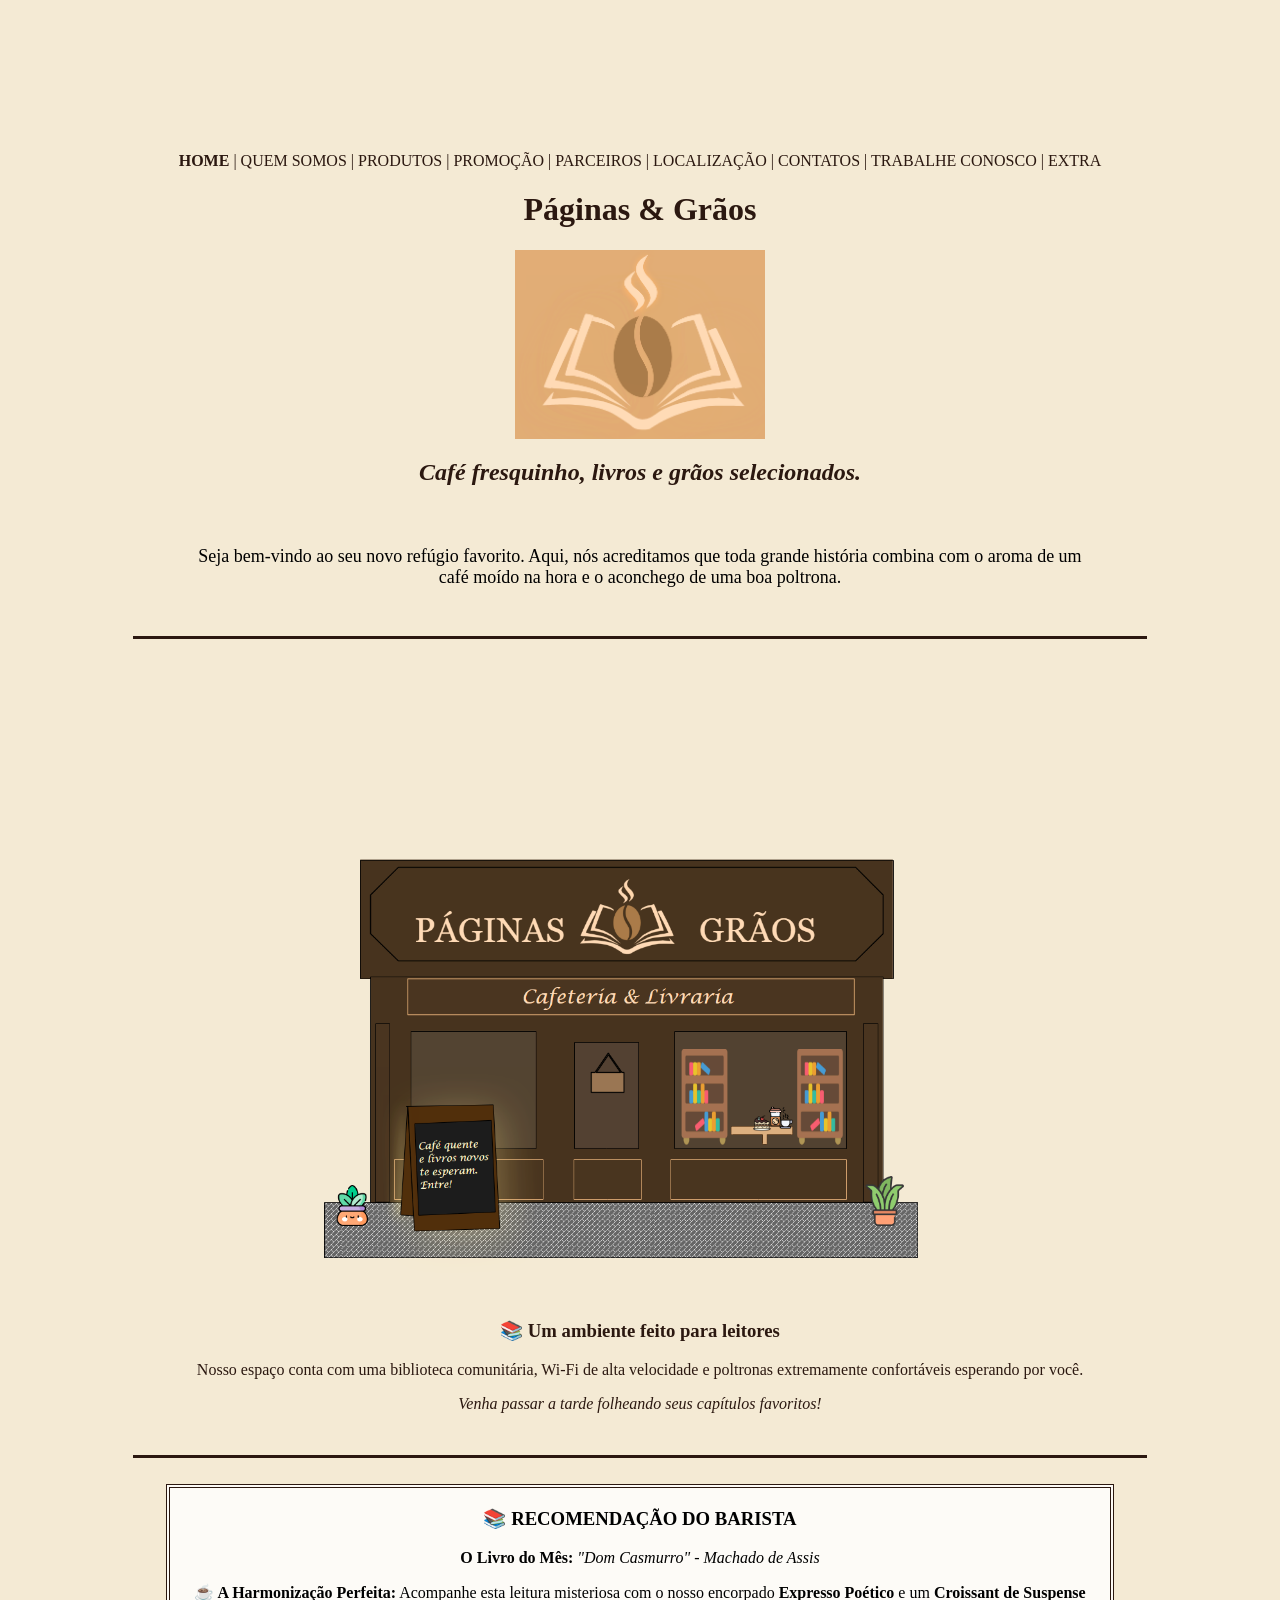
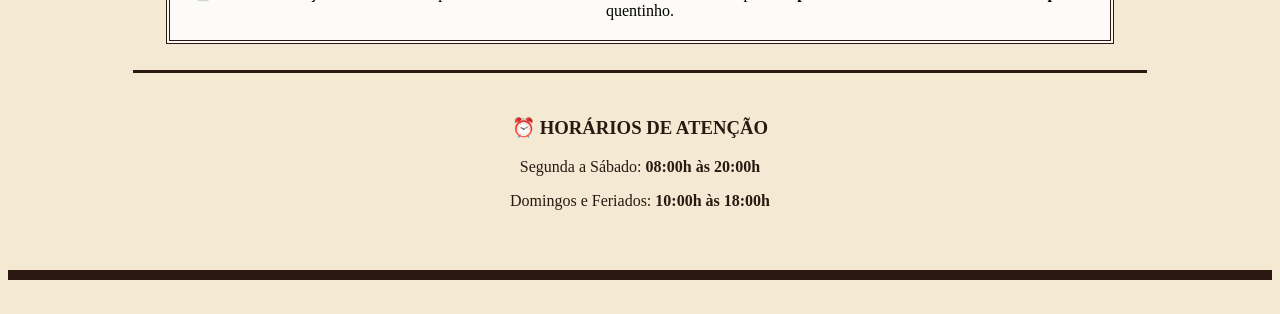
<file: index.html>
<html>
<title>Páginas & Grãos - Home</title>
<head> 
<center> 
<font face="Caladea" color="2B1810">  </font> 
</center> 
</head>
<br> <br> <br> <br> <br> <br> <br> <br>
<body bgcolor="F4EAD4"> 
<font face="Caladea" color="2B1810">
<center>
<a href="index.html" style="text-decoration: none; color: #2B1810;"><b>HOME</b></a> | 
<a href="quem_somos.html" style="text-decoration: none; color: #2B1810;">QUEM SOMOS</a> | 
<a href="produtos.html" style="text-decoration: none; color: #2B1810;">PRODUTOS</a> | 
<a href="promocao.html" style="text-decoration: none; color: #2B1810;">PROMOÇÃO</a> | 
<a href="parceiros.html" style="text-decoration: none; color: #2B1810;">PARCEIROS</a> | 
<a href="localizacao.html" style="text-decoration: none; color: #2B1810;">LOCALIZAÇÃO</a> | 
<a href="contatos.html" style="text-decoration: none; color: #2B1810;">CONTATOS</a> | 
<a href="trabalhe_conosco.html" style="text-decoration: none; color: #2B1810;">TRABALHE CONOSCO</a> | 
<a href="extra.html" style="text-decoration: none; color: #2B1810;">EXTRA</a>


<h1>Páginas & Grãos</h1>
<img src="Logo.png" width="250">
<h2><i>Café fresquinho, livros e grãos selecionados.</i></h2>
<br>

<table border="0" cellpadding="20" width="75%">
  <tr>
    <td align="center">
      <p><font size="4">Seja bem-vindo ao seu novo refúgio favorito. Aqui, nós acreditamos que toda grande história combina com o aroma de um café moído na hora e o aconchego de uma boa poltrona.</font></p>
    </td>
  </tr>
</table>

<br>
<hr size=3 color="2B1810" width="80%">
<br>


    <td align="center" width="80%">
      <img src="Fachada.png" width="900">
    </td>
    <td valign="middle" width="40%">
      <h3>📚 Um ambiente feito para leitores</h3>
      <p>Nosso espaço conta com uma biblioteca comunitária, Wi-Fi de alta velocidade e poltronas extremamente confortáveis esperando por você.</p>
      <p><i>Venha passar a tarde folheando seus capítulos favoritos!</i></p>
    </td>
  </tr>
</table>

<br>
<hr size=3 color="2B1810" width="80%">
<br>

<table border="1" bordercolor="2B1810" cellpadding="20" width="75%" bgcolor="FDFBF7">
  <tr>
    <td align="center">
      <h3>📚 RECOMENDAÇÃO DO BARISTA</h3>
      <p><b>O Livro do Mês:</b> <i>"Dom Casmurro" - Machado de Assis</i></p>
      <p><b>☕ A Harmonização Perfeita:</b> Acompanhe esta leitura misteriosa com o nosso encorpado <b>Expresso Poético</b> e um <b>Croissant de Suspense</b> quentinho.</p>
    </td>
  </tr>
</table>

<br>
<hr size=3 color="2B1810" width="80%">
<br>

<h3>⏰ HORÁRIOS DE ATENÇÃO</h3>
<p>Segunda a Sábado: <b>08:00h às 20:00h</b></p>
<p>Domingos e Feriados: <b>10:00h às 18:00h</b></p>

<br><br>
<hr size=10 color="2B1810">
<br>

</center>
</body>
</html>
</file>
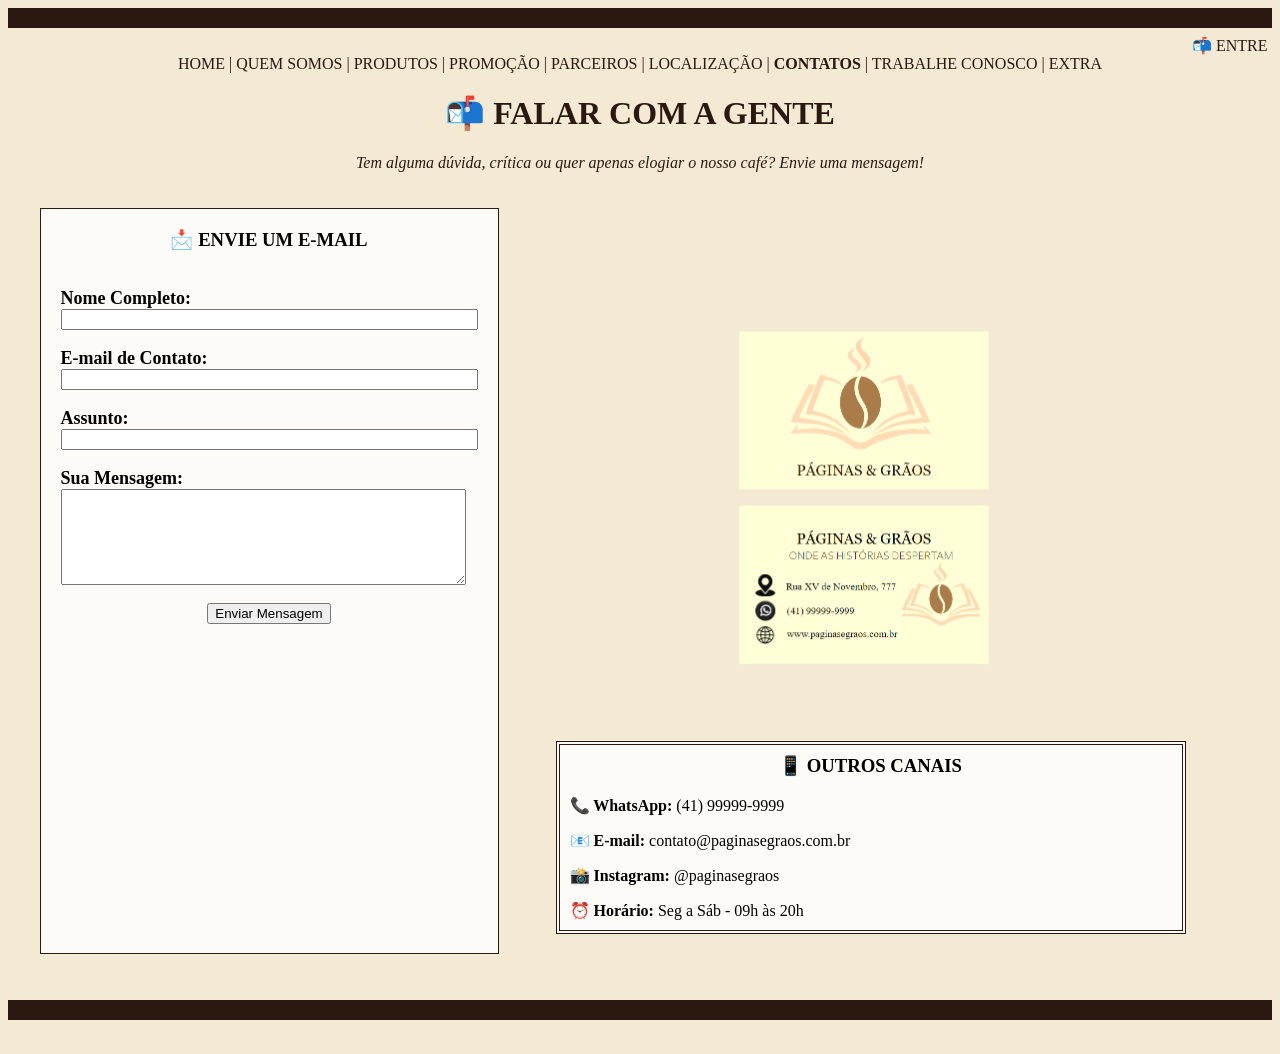
<file: contatos.html>
<html>
<title>Páginas & Grãos - Contatos</title>
<head> 
<center> 
<font face="Caladea" color="2B1810"> <hr size=20 color="2B1810"> <marquee> 📬 ENTRE EM CONTATO CONOSCO - DEIXE SUA MENSAGEM 📬 </marquee> </font>
<br> 
</center> 
</head>

<body bgcolor="F4EAD4"> 
<font face="Caladea" color="2B1810">
<center>

<a href="index.html" style="text-decoration: none; color: #2B1810;">HOME</a> | 
<a href="quem_somos.html" style="text-decoration: none; color: #2B1810;">QUEM SOMOS</a> | 
<a href="produtos.html" style="text-decoration: none; color: #2B1810;">PRODUTOS</a> | 
<a href="promocao.html" style="text-decoration: none; color: #2B1810;">PROMOÇÃO</a> | 
<a href="parceiros.html" style="text-decoration: none; color: #2B1810;">PARCEIROS</a> | 
<a href="localizacao.html" style="text-decoration: none; color: #2B1810;">LOCALIZAÇÃO</a> | 
<a href="contatos.html" style="text-decoration: none; color: #2B1810;"><b>CONTATOS</b></a> | 
<a href="trabalhe_conosco.html" style="text-decoration: none; color: #2B1810;">TRABALHE CONOSCO</a> | 
<a href="extra.html" style="text-decoration: none; color: #2B1810;">EXTRA</a>

<h1>📬 FALAR COM A GENTE</h1>
<p><i>Tem alguma dúvida, crítica ou quer apenas elogiar o nosso café? Envie uma mensagem!</i></p>
<br>

<table border="0" cellpadding="20" width="85%">
  <tr>
    <td width="55%" valign="top" bgcolor="FDFBF7" style="border: 1px solid #2B1810;">
      <center><h3>📩 ENVIE UM E-MAIL</h3></center>
      <br>
      <form>
        <font size="4"><b>Nome Completo:</b></font><br>
        <input type="text" size="50"><br><br>
        
        <font size="4"><b>E-mail de Contato:</b></font><br>
        <input type="text" size="50"><br><br>
        
        <font size="4"><b>Assunto:</b></font><br>
        <input type="text" size="50"><br><br>
        
        <font size="4"><b>Sua Mensagem:</b></font><br>
        <textarea rows="6" cols="48"></textarea><br><br>
        
        <center>
          <input type="submit" value="Enviar Mensagem">
        </center>
      </form>
    </td>
    
    <td width="45%" valign="top" align="center">
      <img src="cartaodevisitas.png" width="700">
      <br><br>
      
      <table border="1" bordercolor="2B1810" cellpadding="10" bgcolor="FDFBF7" width="90%">
        <tr>
          <td>
            <center><h3>📱 OUTROS CANAIS</h3></center>
            <p><b>📞 WhatsApp:</b> (41) 99999-9999</p>
            <p><b>📧 E-mail:</b> contato@paginasegraos.com.br</p>
            <p><b>📸 Instagram:</b> @paginasegraos</p>
            <p><b>⏰ Horário:</b> Seg a Sáb - 09h às 20h</p>
          </td>
        </tr>
      </table>
    </td>
  </tr>
</table>

<br><br>
<hr size=20 color="2B1810">
<br>

</center>
</body>
</html>
</file>
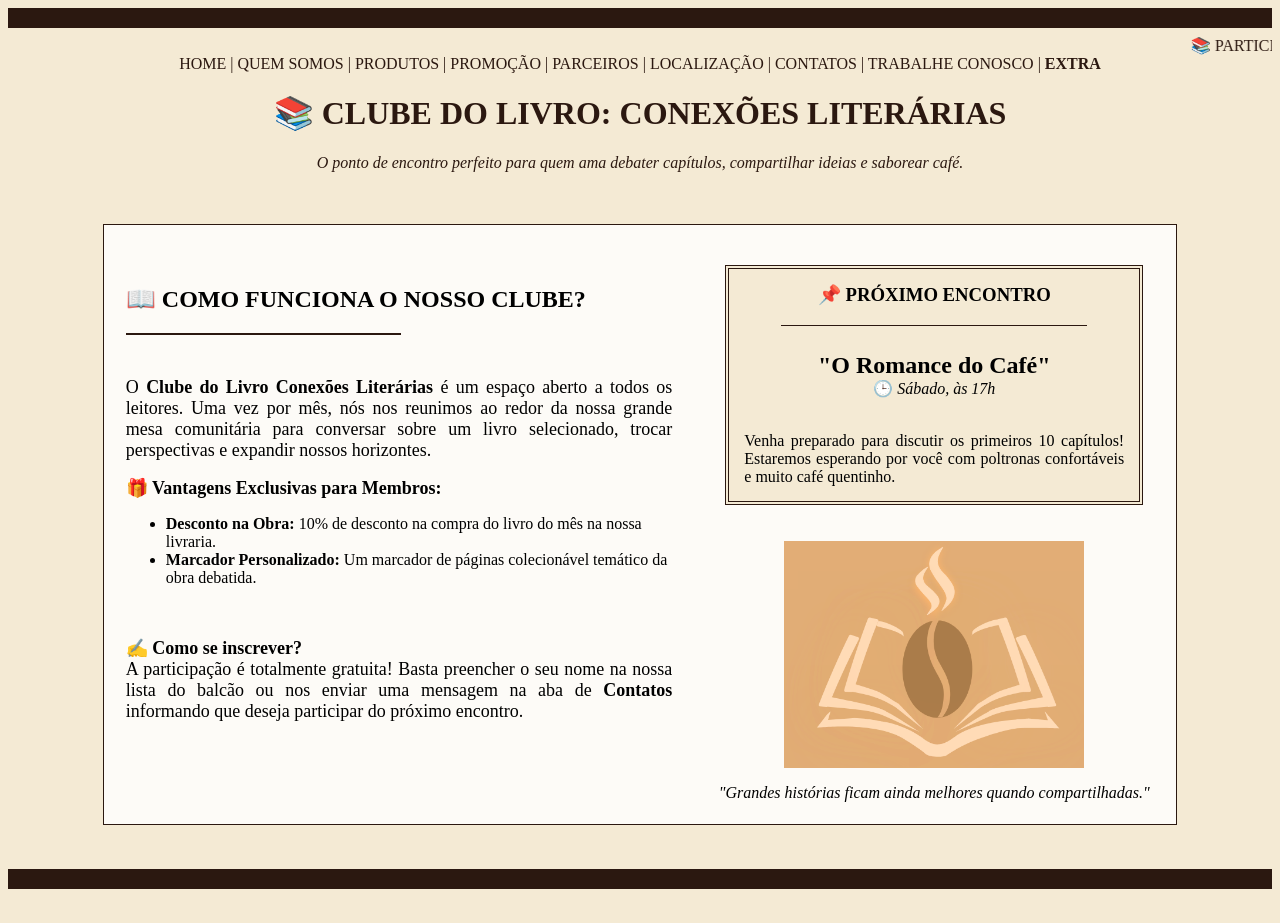
<file: extra.html>
<html>
<title>Páginas & Grãos - Espaço Extra</title>
<head> 
<center> 
<font face="Caladea" color="2B1810"> <hr size=20 color="2B1810"> <marquee> 📚 PARTICIPE DO NOSSO CLUBE DO LIVRO E CONECTE-SE COM NOVAS HISTÓRIAS 📚 </marquee> </font>
<br> 
</center> 
</head>

<body bgcolor="F4EAD4"> 
<font face="Caladea" color="2B1810">
<center>

<a href="index.html" style="text-decoration: none; color: #2B1810;">HOME</a> | 
<a href="quem_somos.html" style="text-decoration: none; color: #2B1810;">QUEM SOMOS</a> | 
<a href="produtos.html" style="text-decoration: none; color: #2B1810;">PRODUTOS</a> | 
<a href="promocao.html" style="text-decoration: none; color: #2B1810;">PROMOÇÃO</a> | 
<a href="parceiros.html" style="text-decoration: none; color: #2B1810;">PARCEIROS</a> | 
<a href="localizacao.html" style="text-decoration: none; color: #2B1810;">LOCALIZAÇÃO</a> | 
<a href="contatos.html" style="text-decoration: none; color: #2B1810;">CONTATOS</a> | 
<a href="trabalhe_conosco.html" style="text-decoration: none; color: #2B1810;">TRABALHE CONOSCO</a> | 
<a href="extra.html" style="text-decoration: none; color: #2B1810;"><b>EXTRA</b></a>

<h1>📚 CLUBE DO LIVRO: CONEXÕES LITERÁRIAS</h1>
<p><i>O ponto de encontro perfeito para quem ama debater capítulos, compartilhar ideias e saborear café.</i></p>
<br><br>

<table border="0" cellpadding="20" width="85%" bgcolor="FDFBF7" style="border: 1px solid #2B1810;">
  <tr>
    <td width="55%" valign="top">
      <br>
      <h2>📖 COMO FUNCIONA O NOSSO CLUBE?</h2>
      <hr size="2" color="2B1810" align="left" width="50%">
      <br>
      
      <p align="justify"><font size="4">O <b>Clube do Livro Conexões Literárias</b> é um espaço aberto a todos os leitores. Uma vez por mês, nós nos reunimos ao redor da nossa grande mesa comunitária para conversar sobre um livro selecionado, trocar perspectivas e expandir nossos horizontes.</font></p>
      
      <p align="justify"><font size="4"><b>🎁 Vantagens Exclusivas para Membros:</b></font></p>
      <ul>
        <li><font size="3"><b>Desconto na Obra:</b> 10% de desconto na compra do livro do mês na nossa livraria.</font></li>
        <li><font size="3"><b>Marcador Personalizado:</b> Um marcador de páginas colecionável temático da obra debatida.</font></li>
      </ul>
      
      <br>
      <p align="justify"><font size="4"><b>✍️ Como se inscrever?</b><br>
      A participação é totalmente gratuita! Basta preencher o seu nome na nossa lista do balcão ou nos enviar uma mensagem na aba de <b>Contatos</b> informando que deseja participar do próximo encontro.</font></p>
    </td>
    
    <td width="45%" align="center" valign="top">
      <br>
      <table border="1" bordercolor="2B1810" cellpadding="15" bgcolor="F4EAD4" width="95%">
        <tr>
          <td align="center">
            <h3>📌 PRÓXIMO ENCONTRO</h3>
            <hr size="1" color="2B1810" width="80%">
            <br>
            <font size="5"><b>"O Romance do Café"</b></font><br>
            <font size="3">🕒 <i>Sábado, às 17h</i></font>
            <br><br>
            <p align="justify"><font size="3">Venha preparado para discutir os primeiros 10 capítulos! Estaremos esperando por você com poltronas confortáveis e muito café quentinho.</font></p>
          </td>
        </tr>
      </table>
      
      <br><br>
      <img src="Logo.png" width="300" alt="Selo Clube do Livro">
      <br>
      <p><i>"Grandes histórias ficam ainda melhores quando compartilhadas."</i></p>
    </td>
  </tr>
</table>

<br><br>
<hr size=20 color="2B1810">
<br>

</center>
</body>
</html>
</file>
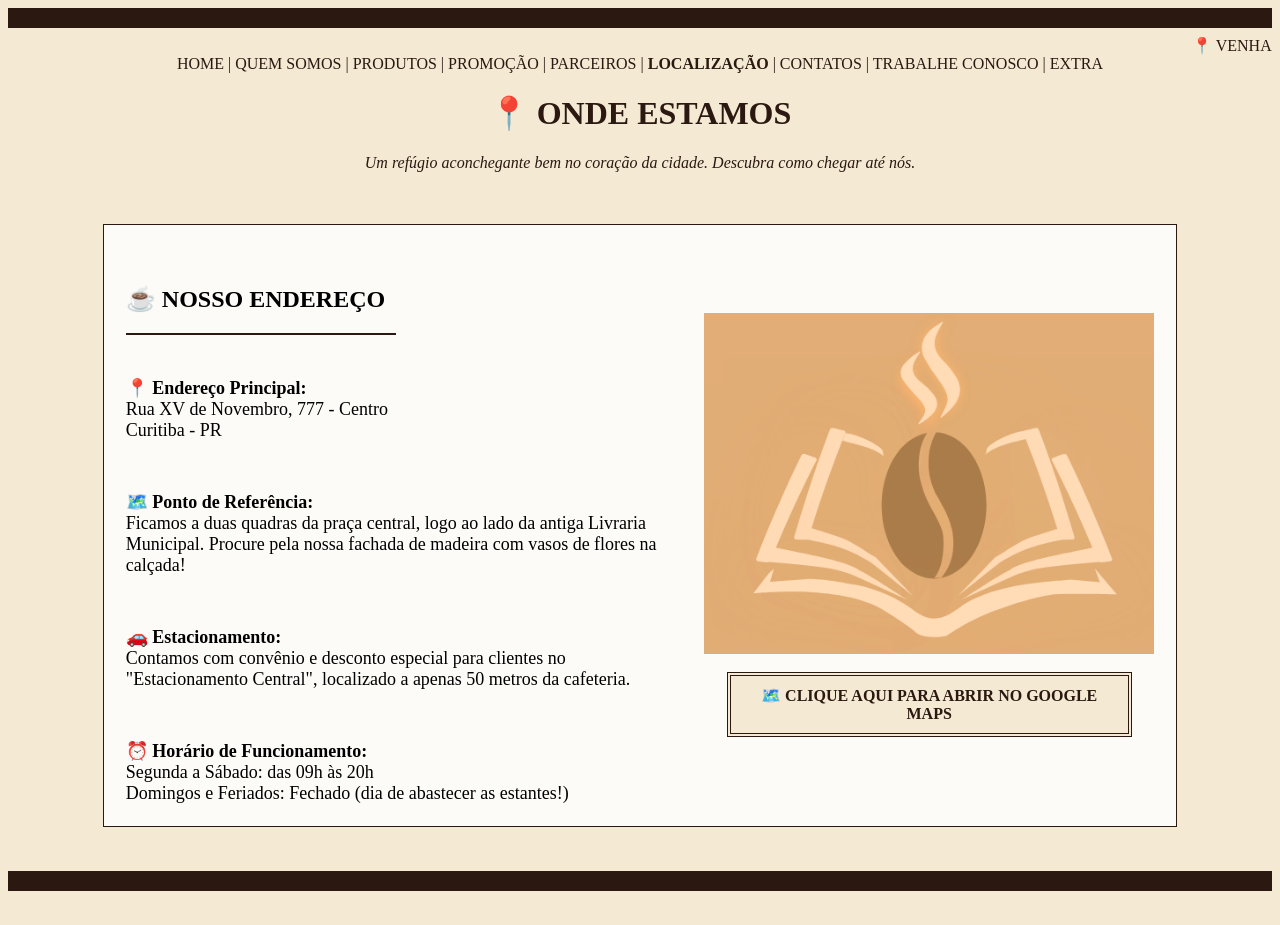
<file: localizacao.html>
<html>
<title>Páginas & Grãos - Localização</title>
<head> 
<center> 
<font face="Caladea" color="2B1810"> <hr size=20 color="2B1810"> <marquee> 📍 VENHA CONHECER O NOSSO ESPAÇO ESPERANDO POR VOCÊ! 📍 </marquee> </font>
<br> 
</center> 
</head>

<body bgcolor="F4EAD4"> 
<font face="Caladea" color="2B1810">
<center>

<a href="index.html" style="text-decoration: none; color: #2B1810;">HOME</a> | 
<a href="quem_somos.html" style="text-decoration: none; color: #2B1810;">QUEM SOMOS</a> | 
<a href="produtos.html" style="text-decoration: none; color: #2B1810;">PRODUTOS</a> | 
<a href="promocao.html" style="text-decoration: none; color: #2B1810;">PROMOÇÃO</a> | 
<a href="parceiros.html" style="text-decoration: none; color: #2B1810;">PARCEIROS</a> | 
<a href="localizacao.html" style="text-decoration: none; color: #2B1810;"><b>LOCALIZAÇÃO</b></a> | 
<a href="contatos.html" style="text-decoration: none; color: #2B1810;">CONTATOS</a> | 
<a href="trabalhe_conosco.html" style="text-decoration: none; color: #2B1810;">TRABALHE CONOSCO</a> | 
<a href="extra.html" style="text-decoration: none; color: #2B1810;">EXTRA</a>

<h1>📍 ONDE ESTAMOS</h1>
<p><i>Um refúgio aconchegante bem no coração da cidade. Descubra como chegar até nós.</i></p>
<br><br>

<table border="0" cellpadding="20" width="85%" bgcolor="FDFBF7" style="border: 1px solid #2B1810;">
  <tr>
    <td width="55%" valign="top">
      <br>
      <h2>☕ NOSSO ENDEREÇO</h2>
      <hr size="2" color="2B1810" align="left" width="50%">
      <br>
      
      <p><font size="4"><b>📍 Endereço Principal:</b><br>
      Rua XV de Novembro, 777 - Centro<br>
      Curitiba - PR</font></p>
      <br>
      
      <p><font size="4"><b>🗺️ Ponto de Referência:</b><br>
      Ficamos a duas quadras da praça central, logo ao lado da antiga Livraria Municipal. Procure pela nossa fachada de madeira com vasos de flores na calçada!</font></p>
      <br>
      
      <p><font size="4"><b>🚗 Estacionamento:</b><br>
      Contamos com convênio e desconto especial para clientes no "Estacionamento Central", localizado a apenas 50 metros da cafeteria.</font></p>
      <br>
      
      <p><font size="4"><b>⏰ Horário de Funcionamento:</b><br>
      Segunda a Sábado: das 09h às 20h<br>
      Domingos e Feriados: Fechado (dia de abastecer as estantes!)</font></p>
    </td>
    
    <td width="45%" align="center" valign="middle">
      <img src="Logo.png" width="450" alt="Espaço Páginas e Grãos">
      <br><br>
      <table border="1" bordercolor="2B1810" cellpadding="10" bgcolor="F4EAD4" width="90%">
        <tr>
          <td align="center">
            <a href="https://maps.google.com" target="_blank" style="text-decoration: none;">
              <font color="2B1810"><b>🗺️ CLIQUE AQUI PARA ABRIR NO GOOGLE MAPS</b></font>
            </a>
          </td>
        </tr>
      </table>
    </td>
  </tr>
</table>

<br><br>
<hr size=20 color="2B1810">
<br>

</center>
</body>
</html>
</file>
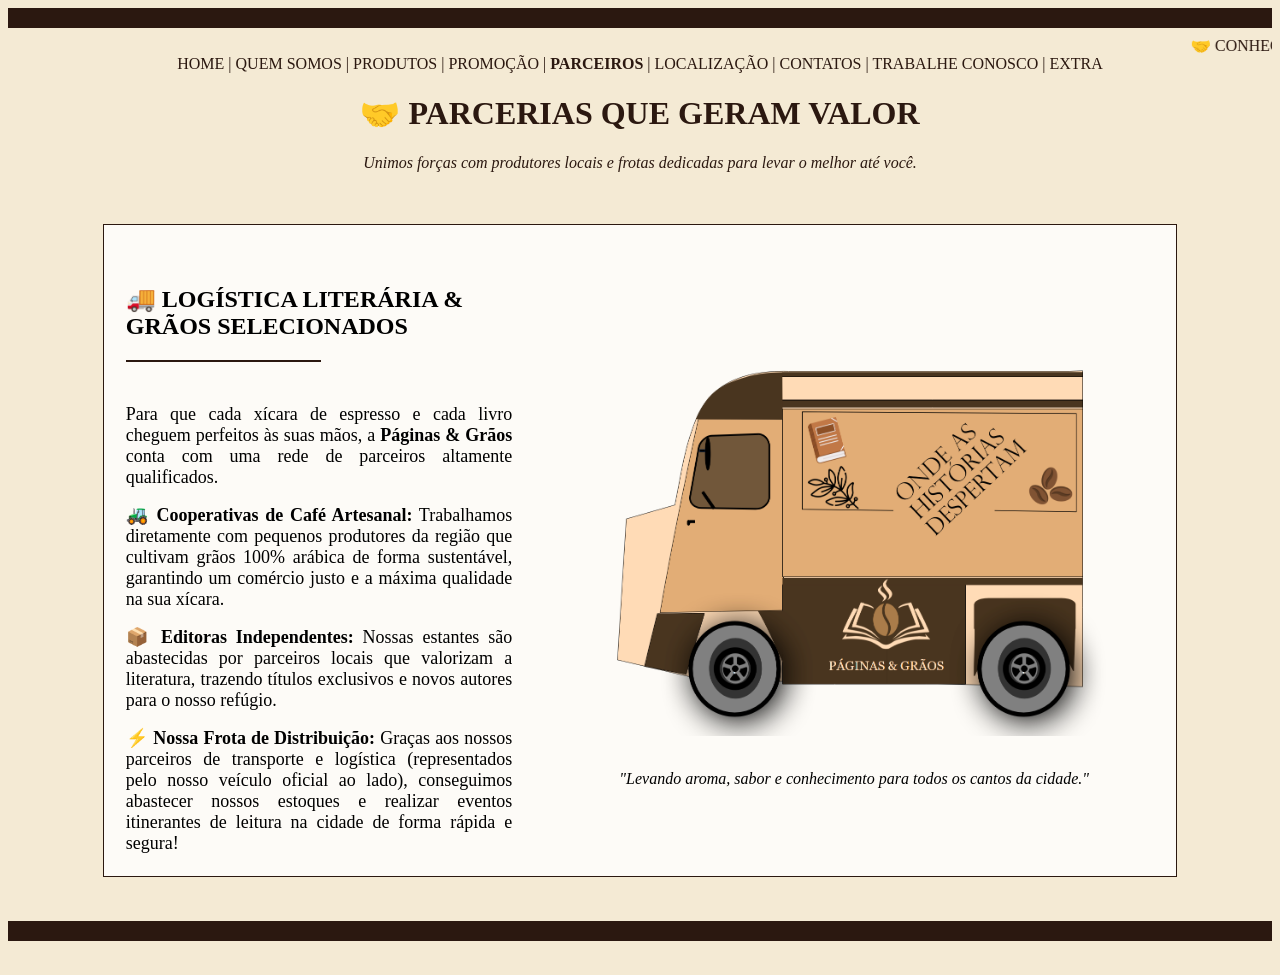
<file: parceiros.html>
<html>
<title>Páginas & Grãos - Nossos Parceiros</title>
<head> 
<center> 
<font face="Caladea" color="2B1810"> <hr size=20 color="2B1810"> <marquee> 🤝 CONHEÇA OS PARCEIROS QUE FAZEM NOSSA HISTÓRIA ACONTECER 🤝 </marquee> </font>
<br> 
</center> 
</head>

<body bgcolor="F4EAD4"> 
<font face="Caladea" color="2B1810">
<center>

<a href="index.html" style="text-decoration: none; color: #2B1810;">HOME</a> | 
<a href="quem_somos.html" style="text-decoration: none; color: #2B1810;">QUEM SOMOS</a> | 
<a href="produtos.html" style="text-decoration: none; color: #2B1810;">PRODUTOS</a> | 
<a href="promocao.html" style="text-decoration: none; color: #2B1810;">PROMOÇÃO</a> | 
<a href="parceiros.html" style="text-decoration: none; color: #2B1810;"><b>PARCEIROS</b></a> | 
<a href="localizacao.html" style="text-decoration: none; color: #2B1810;">LOCALIZAÇÃO</a> | 
<a href="contatos.html" style="text-decoration: none; color: #2B1810;">CONTATOS</a> | 
<a href="trabalhe_conosco.html" style="text-decoration: none; color: #2B1810;">TRABALHE CONOSCO</a> | 
<a href="extra.html" style="text-decoration: none; color: #2B1810;">EXTRA</a>

<h1>🤝 PARCERIAS QUE GERAM VALOR</h1>
<p><i>Unimos forças com produtores locais e frotas dedicadas para levar o melhor até você.</i></p>
<br><br>

<table border="0" cellpadding="20" width="85%" bgcolor="FDFBF7" style="border: 1px solid #2B1810;">
  <tr>
    <td width="55%" valign="top">
      <br>
      <h2>🚚 LOGÍSTICA LITERÁRIA & GRÃOS SELECIONADOS</h2>
      <hr size="2" color="2B1810" align="left" width="50%">
      <br>
      
      <p align="justify"><font size="4">Para que cada xícara de espresso e cada livro cheguem perfeitos às suas mãos, a <b>Páginas & Grãos</b> conta com uma rede de parceiros altamente qualificados.</font></p>
      
      <p align="justify"><font size="4"><b>🚜 Cooperativas de Café Artesanal:</b> Trabalhamos diretamente com pequenos produtores da região que cultivam grãos 100% arábica de forma sustentável, garantindo um comércio justo e a máxima qualidade na sua xícara.</font></p>
      
      <p align="justify"><font size="4"><b>📦 Editoras Independentes:</b> Nossas estantes são abastecidas por parceiros locais que valorizam a literatura, trazendo títulos exclusivos e novos autores para o nosso refúgio.</font></p>
      
      <p align="justify"><font size="4"><b>⚡ Nossa Frota de Distribuição:</b> Graças aos nossos parceiros de transporte e logística (representados pelo nosso veículo oficial ao lado), conseguimos abastecer nossos estoques e realizar eventos itinerantes de leitura na cidade de forma rápida e segura!</font></p>
    </td>
    
    <td width="45%" align="center" valign="middle">
      <img src="veiculo.png" width="600" alt="Veículo Oficial Páginas e Grãos">
      <br><br>
      <p><i>"Levando aroma, sabor e conhecimento para todos os cantos da cidade."</i></p>
    </td>
  </tr>
</table>

<br><br>
<hr size=20 color="2B1810">
<br>

</center>
</body>
</html>
</file>
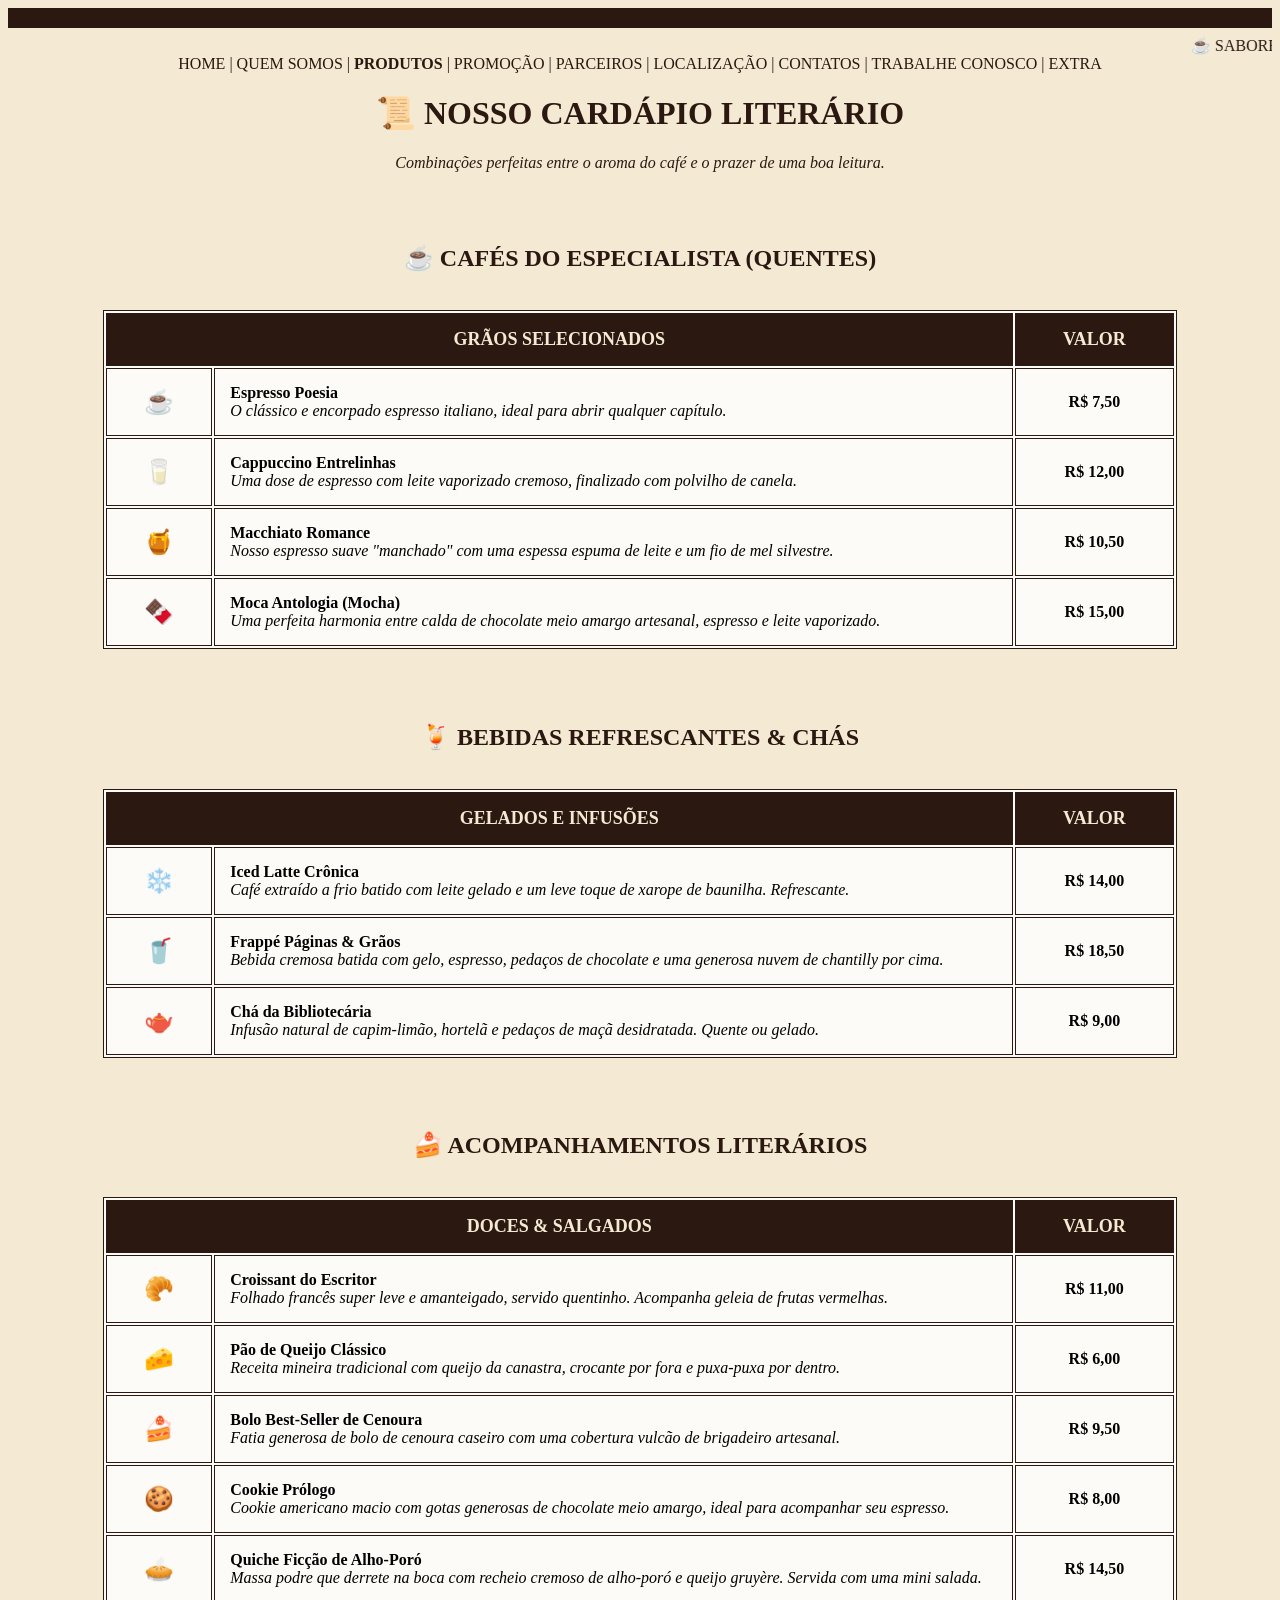
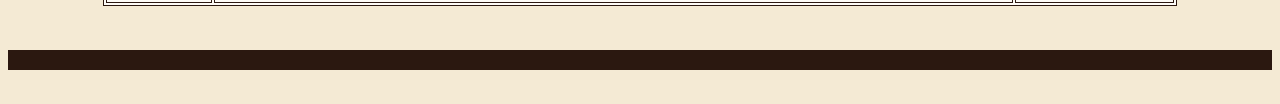
<file: produtos.html>
<html>
<title>Páginas & Grãos - Nosso Cardápio</title>
<head> 
<center> 
<font face="Caladea" color="2B1810"> <hr size=20 color="2B1810"> <marquee> ☕ SABOREIE NOSSAS CRIAÇÕES ESPECIAIS - PRODUTOS SELECIONADOS ☕ </marquee> </font>
<br> 
</center> 
</head>

<body bgcolor="F4EAD4"> 
<font face="Caladea" color="2B1810">
<center>

<a href="index.html" style="text-decoration: none; color: #2B1810;"></a>HOME</a> | 
<a href="quem_somos.html" style="text-decoration: none; color: #2B1810;">QUEM SOMOS</a> | 
<a href="produtos.html" style="text-decoration: none; color: #2B1810;"><b>PRODUTOS</b></a> | 
<a href="promocao.html" style="text-decoration: none; color: #2B1810;">PROMOÇÃO</a> | 
<a href="parceiros.html" style="text-decoration: none; color: #2B1810;">PARCEIROS</a> | 
<a href="localizacao.html" style="text-decoration: none; color: #2B1810;">LOCALIZAÇÃO</a> | 
<a href="contatos.html" style="text-decoration: none; color: #2B1810;">CONTATOS</a> | 
<a href="trabalhe_conosco.html" style="text-decoration: none; color: #2B1810;">TRABALHE CONOSCO</a> | 
<a href="extra.html" style="text-decoration: none; color: #2B1810;">EXTRA</a>

<h1>📜 NOSSO CARDÁPIO LITERÁRIO</h1>
<p><i>Combinações perfeitas entre o aroma do café e o prazer de uma boa leitura.</i></p>
<br><br>

<h2>☕ CAFÉS DO ESPECIALISTA (QUENTES)</h2>
<br>
<table border="1" bordercolor="2B1810" cellpadding="15" width="85%" bgcolor="FDFBF7">
  <tr bgcolor="2B1810">
    <td colspan="2" align="center"><font color="F4EAD4" size="4"><b>GRÃOS SELECIONADOS</b></font></td>
    <td align="center" width="15%"><font color="F4EAD4" size="4"><b>VALOR</b></font></td>
  </tr>
  <tr>
    <td width="10%" align="center"><font size="5">☕</font></td>
    <td><b>Espresso Poesia</b><br><i>O clássico e encorpado espresso italiano, ideal para abrir qualquer capítulo.</i></td>
    <td align="center"><b>R$ 7,50</b></td>
  </tr>
  <tr>
    <td align="center"><font size="5">🥛</font></td>
    <td><b>Cappuccino Entrelinhas</b><br><i>Uma dose de espresso com leite vaporizado cremoso, finalizado com polvilho de canela.</i></td>
    <td align="center"><b>R$ 12,00</b></td>
  </tr>
  <tr>
    <td align="center"><font size="5">🍯</font></td>
    <td><b>Macchiato Romance</b><br><i>Nosso espresso suave "manchado" com uma espessa espuma de leite e um fio de mel silvestre.</i></td>
    <td align="center"><b>R$ 10,50</b></td>
  </tr>
  <tr>
    <td align="center"><font size="5">🍫</font></td>
    <td><b>Moca Antologia (Mocha)</b><br><i>Uma perfeita harmonia entre calda de chocolate meio amargo artesanal, espresso e leite vaporizado.</i></td>
    <td align="center"><b>R$ 15,00</b></td>
  </tr>
</table>

<br><br><br>

<h2>🍹 BEBIDAS REFRESCANTES & CHÁS</h2>
<br>
<table border="1" bordercolor="2B1810" cellpadding="15" width="85%" bgcolor="FDFBF7">
  <tr bgcolor="2B1810">
    <td colspan="2" align="center"><font color="F4EAD4" size="4"><b>GELADOS E INFUSÕES</b></font></td>
    <td align="center" width="15%"><font color="F4EAD4" size="4"><b>VALOR</b></font></td>
  </tr>
  <tr>
    <td width="10%" align="center"><font size="5">❄️</font></td>
    <td><b>Iced Latte Crônica</b><br><i>Café extraído a frio batido com leite gelado e um leve toque de xarope de baunilha. Refrescante.</i></td>
    <td align="center"><b>R$ 14,00</b></td>
  </tr>
  <tr>
    <td align="center"><font size="5">🥤</font></td>
    <td><b>Frappé Páginas & Grãos</b><br><i>Bebida cremosa batida com gelo, espresso, pedaços de chocolate e uma generosa nuvem de chantilly por cima.</i></td>
    <td align="center"><b>R$ 18,50</b></td>
  </tr>
  <tr>
    <td align="center"><font size="5">🫖</font></td>
    <td><b>Chá da Bibliotecária</b><br><i>Infusão natural de capim-limão, hortelã e pedaços de maçã desidratada. Quente ou gelado.</i></td>
    <td align="center"><b>R$ 9,00</b></td>
  </tr>
</table>

<br><br><br>

<h2>🍰 ACOMPANHAMENTOS LITERÁRIOS</h2>
<br>
<table border="1" bordercolor="2B1810" cellpadding="15" width="85%" bgcolor="FDFBF7">
  <tr bgcolor="2B1810">
    <td colspan="2" align="center"><font color="F4EAD4" size="4"><b>DOCES & SALGADOS</b></font></td>
    <td align="center" width="15%"><font color="F4EAD4" size="4"><b>VALOR</b></font></td>
  </tr>
  <tr>
    <td width="10%" align="center"><font size="5">🥐</font></td>
    <td><b>Croissant do Escritor</b><br><i>Folhado francês super leve e amanteigado, servido quentinho. Acompanha geleia de frutas vermelhas.</i></td>
    <td align="center"><b>R$ 11,00</b></td>
  </tr>
  <tr>
    <td align="center"><font size="5">🧀</font></td>
    <td><b>Pão de Queijo Clássico</b><br><i>Receita mineira tradicional com queijo da canastra, crocante por fora e puxa-puxa por dentro.</i></td>
    <td align="center"><b>R$ 6,00</b></td>
  </tr>
  <tr>
    <td align="center"><font size="5">🍰</font></td>
    <td><b>Bolo Best-Seller de Cenoura</b><br><i>Fatia generosa de bolo de cenoura caseiro com uma cobertura vulcão de brigadeiro artesanal.</i></td>
    <td align="center"><b>R$ 9,50</b></td>
  </tr>
  <tr>
    <td align="center"><font size="5">🍪</font></td>
    <td><b>Cookie Prólogo</b><br><i>Cookie americano macio com gotas generosas de chocolate meio amargo, ideal para acompanhar seu espresso.</i></td>
    <td align="center"><b>R$ 8,00</b></td>
  </tr>
  <tr>
    <td align="center"><font size="5">🥧</font></td>
    <td><b>Quiche Ficção de Alho-Poró</b><br><i>Massa podre que derrete na boca com recheio cremoso de alho-poró e queijo gruyère. Servida com uma mini salada.</i></td>
    <td align="center"><b>R$ 14,50</b></td>
  </tr>
</table>

<br><br>
<hr size=20 color="2B1810">
<br>

</center>
</body>
</html>
</file>
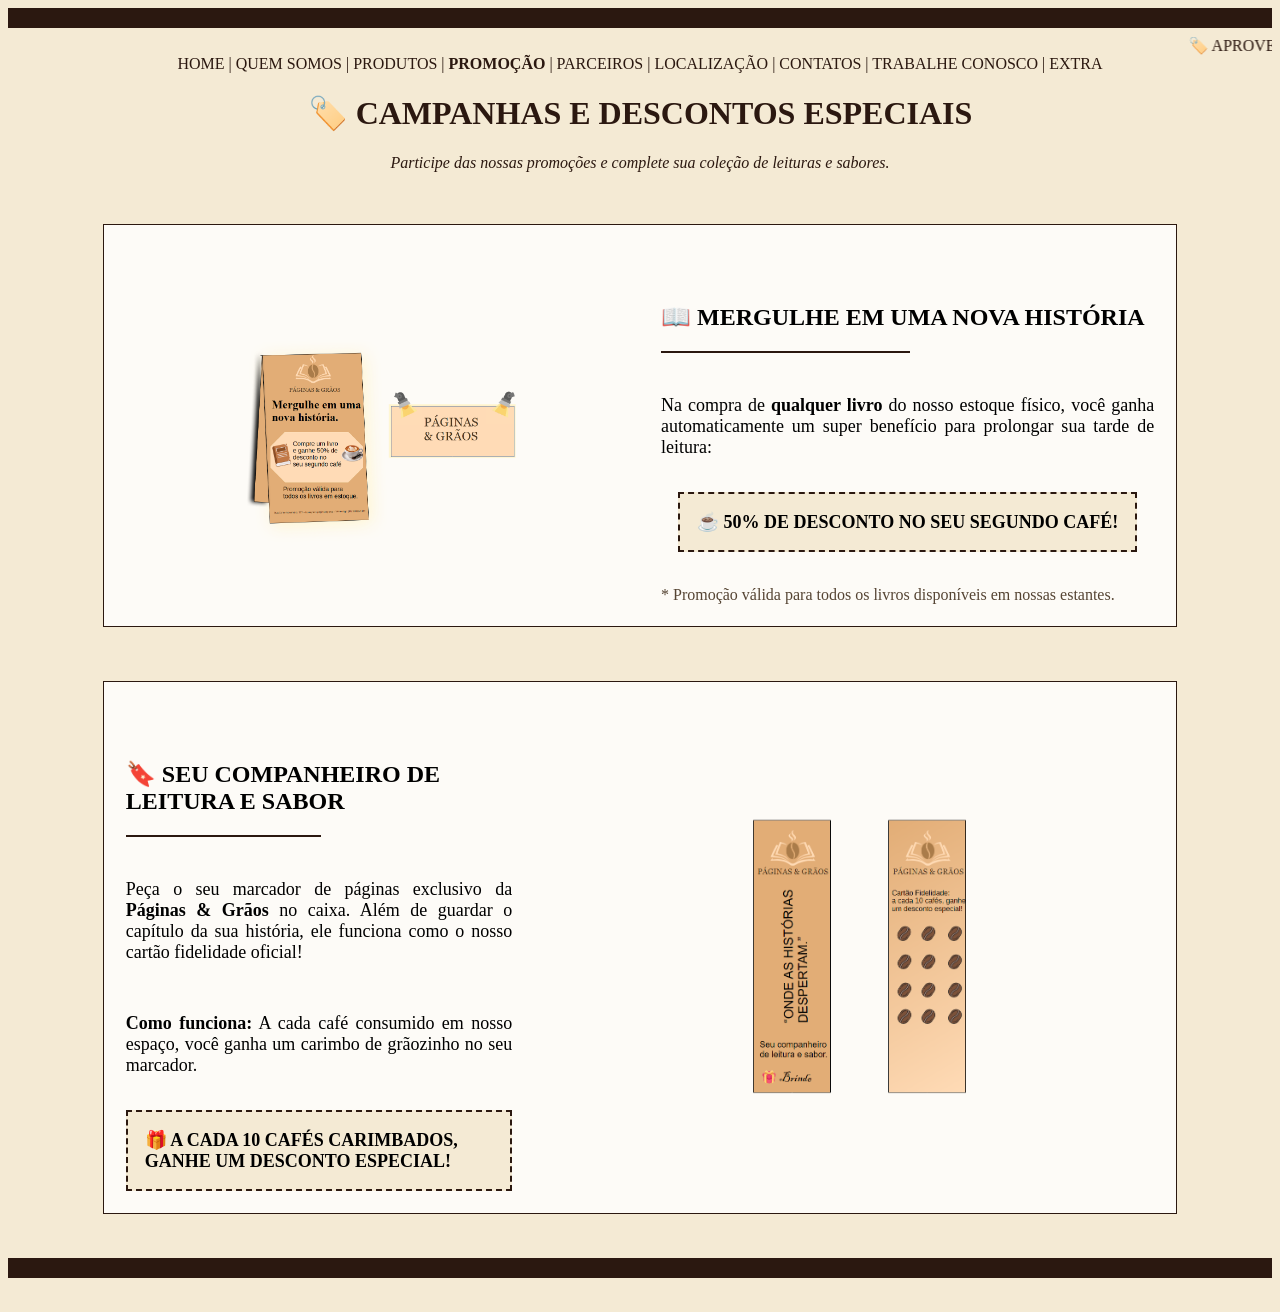
<file: promocao.html>
<html>
<title>Páginas & Grãos - Promoções</title>
<head> 
<center> 
<font face="Caladea" color="2B1810"> <hr size=20 color="2B1810"> <marquee> 🏷️ APROVEITE NOSSOS COMBOS LITERÁRIOS E CARTÃO FIDELIDADE! 🏷️ </marquee> </font>
<br> 
</center> 
</head>

<body bgcolor="F4EAD4"> 
<font face="Caladea" color="2B1810">
<center>

  <a href="index.html" style="text-decoration: none; color: #2B1810;">HOME</a> | 
<a href="quem_somos.html" style="text-decoration: none; color: #2B1810;">QUEM SOMOS</a> | 
<a href="produtos.html" style="text-decoration: none; color: #2B1810;">PRODUTOS</a> | 
<a href="promocao.html" style="text-decoration: none; color: #2B1810;"><b>PROMOÇÃO</b></a> | 
<a href="parceiros.html" style="text-decoration: none; color: #2B1810;">PARCEIROS</a> | 
<a href="localizacao.html" style="text-decoration: none; color: #2B1810;">LOCALIZAÇÃO</a> | 
<a href="contatos.html" style="text-decoration: none; color: #2B1810;">CONTATOS</a> | 
<a href="trabalhe_conosco.html" style="text-decoration: none; color: #2B1810;">TRABALHE CONOSCO</a> | 
<a href="extra.html" style="text-decoration: none; color: #2B1810;">EXTRA</a>

<h1>🏷️ CAMPANHAS E DESCONTOS ESPECIAIS</h1>
<p><i>Participe das nossas promoções e complete sua coleção de leituras e sabores.</i></p>
<br><br>

<table border="0" cellpadding="20" width="85%" bgcolor="FDFBF7" style="border: 1px solid #2B1810;">
  <tr>
    <td width="50%" align="center" valign="middle">
      <img src="promocao.png" width="400">
    </td>
    
    <td width="50%" valign="top">
      <br><br>
      <h2>📖 MERGULHE EM UMA NOVA HISTÓRIA</h2>
      <hr size="2" color="2B1810" align="left" width="50%">
      <br>
      <p align="justify"><font size="4">Na compra de <b>qualquer livro</b> do nosso estoque físico, você ganha automaticamente um super benefício para prolongar sua tarde de leitura:</font></p>
      <br>
      <center>
        <table bgcolor="F4EAD4" cellpadding="15" style="border: 2px dashed #2B1810;">
          <tr>
            <td><font size="4"><b>☕ 50% DE DESCONTO NO SEU SEGUNDO CAFÉ!</b></font></td>
          </tr>
        </table>
      </center>
      <br>
      <p><font size="3" color="554433">* Promoção válida para todos os livros disponíveis em nossas estantes.</font></p>
    </td>
  </tr>
</table>

<br><br><br>

<table border="0" cellpadding="20" width="85%" bgcolor="FDFBF7" style="border: 1px solid #2B1810;">
  <tr>
    <td width="50%" valign="top">
      <br><br>
      <h2>🔖 SEU COMPANHEIRO DE LEITURA E SABOR</h2>
      <hr size="2" color="2B1810" align="left" width="50%">
      <br>
      <p align="justify"><font size="4">Peça o seu marcador de páginas exclusivo da <b>Páginas & Grãos</b> no caixa. Além de guardar o capítulo da sua história, ele funciona como o nosso cartão fidelidade oficial!</font></p>
      <br>
      <p align="justify"><font size="4"><b>Como funciona:</b> A cada café consumido em nosso espaço, você ganha um carimbo de grãozinho no seu marcador.</font></p>
      <br>
      <center>
        <table bgcolor="F4EAD4" cellpadding="15" style="border: 2px dashed #2B1810;">
          <tr>
            <td><font size="4"><b>🎁 A CADA 10 CAFÉS CARIMBADOS, GANHE UM DESCONTO ESPECIAL!</b></font></td>
          </tr>
        </table>
      </center>
    </td>

    <td width="50%" align="center" valign="middle">
      <img src="Brinde.png" width="600">
    </td>
  </tr>
</table>

<br><br>
<hr size=20 color="2B1810">
<br>

</center>
</body>
</html>
</file>
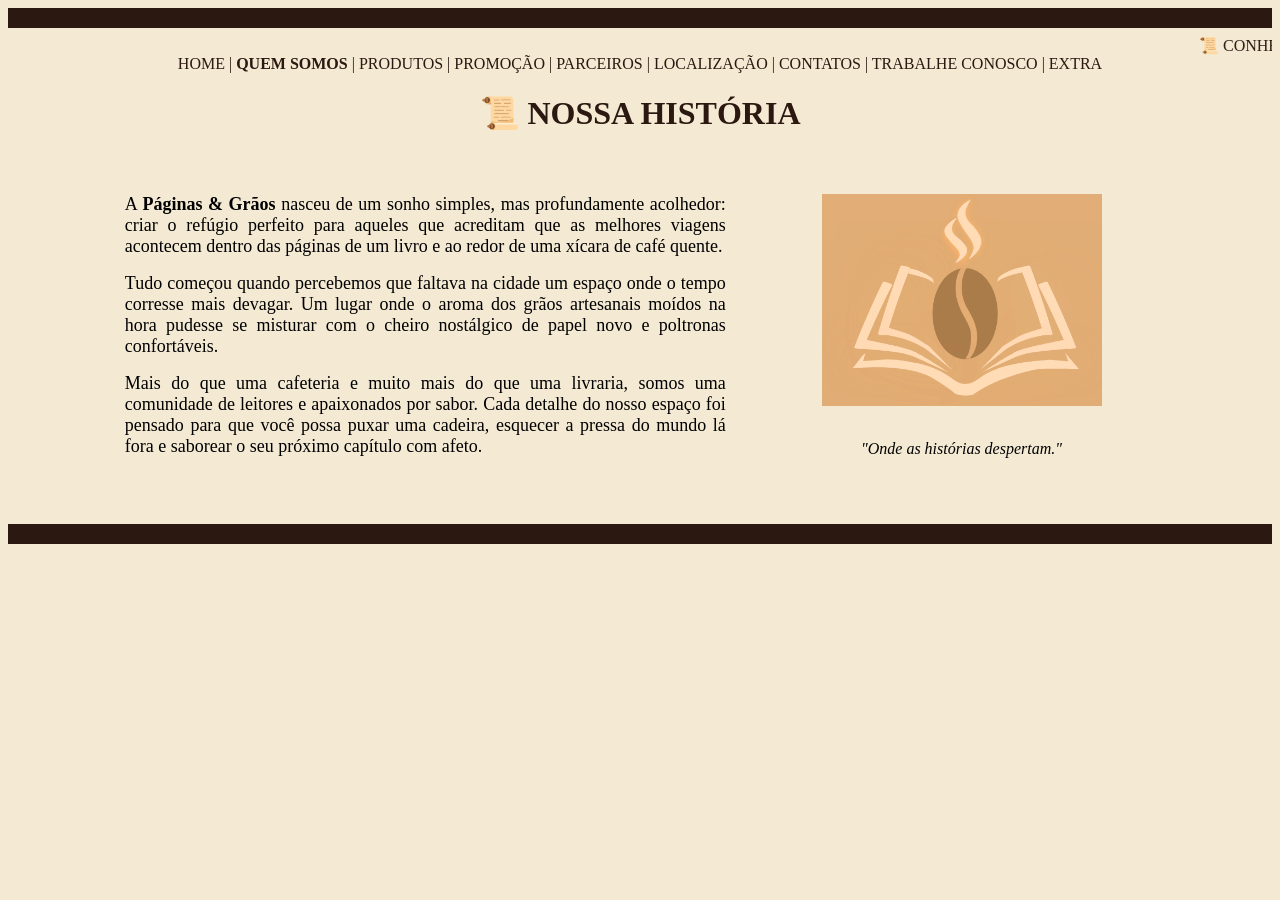
<file: quem_somos.html>
<html>
<title>Páginas & Grãos - Quem Somos</title>
<head> 
<center> 
<font face="Caladea" color="2B1810"> <hr size=20 color="2B1810"> <marquee> 📜 CONHEÇA A NOSSA HISTÓRIA E A NOSSA PAIXÃO 📜 </marquee> </font>
<br> 
</center> 
</head>

<body bgcolor="F4EAD4"> 
<font face="Caladea" color="2B1810">
<center>

<a href="index.html" style="text-decoration: none; color: #2B1810;">HOME</a> | 
<a href="quem_somos.html" style="text-decoration: none; color: #2B1810;"><b>QUEM SOMOS</b></a> | 
<a href="produtos.html" style="text-decoration: none; color: #2B1810;">PRODUTOS</a> | 
<a href="promocao.html" style="text-decoration: none; color: #2B1810;">PROMOÇÃO</a> | 
<a href="parceiros.html" style="text-decoration: none; color: #2B1810;">PARCEIROS</a> | 
<a href="localizacao.html" style="text-decoration: none; color: #2B1810;">LOCALIZAÇÃO</a> | 
<a href="contatos.html" style="text-decoration: none; color: #2B1810;">CONTATOS</a> | 
<a href="trabalhe_conosco.html" style="text-decoration: none; color: #2B1810;">TRABALHE CONOSCO</a> | 
<a href="extra.html" style="text-decoration: none; color: #2B1810;">EXTRA</a>

<h1>📜 NOSSA HISTÓRIA</h1>
<br>

<table border="0" cellpadding="20" width="85%">
  <tr>
    <td width="60%" valign="top">
      <p align="justify"><font size="4">A <b>Páginas & Grãos</b> nasceu de um sonho simples, mas profundamente acolhedor: criar o refúgio perfeito para aqueles que acreditam que as melhores viagens acontecem dentro das páginas de um livro e ao redor de uma xícara de café quente.</font></p>
      
      <p align="justify"><font size="4">Tudo começou quando percebemos que faltava na cidade um espaço onde o tempo corresse mais devagar. Um lugar onde o aroma dos grãos artesanais moídos na hora pudesse se misturar com o cheiro nostálgico de papel novo e poltronas confortáveis.</font></p>
      
      <p align="justify"><font size="4">Mais do que uma cafeteria e muito mais do que uma livraria, somos uma comunidade de leitores e apaixonados por sabor. Cada detalhe do nosso espaço foi pensado para que você possa puxar uma cadeira, esquecer a pressa do mundo lá fora e saborear o seu próximo capítulo com afeto.</font></p>
    </td>
    
    <td width="40%" align="center" valign="middle">
      <img src="Logo.png" width="280">
      <br><br>
      <p><i>"Onde as histórias despertam."</i></p>
    </td>
  </tr>
</table>

<br><br>
<hr size=20 color="2B1810">
<br>

</center>
</body>
</html>
</file>
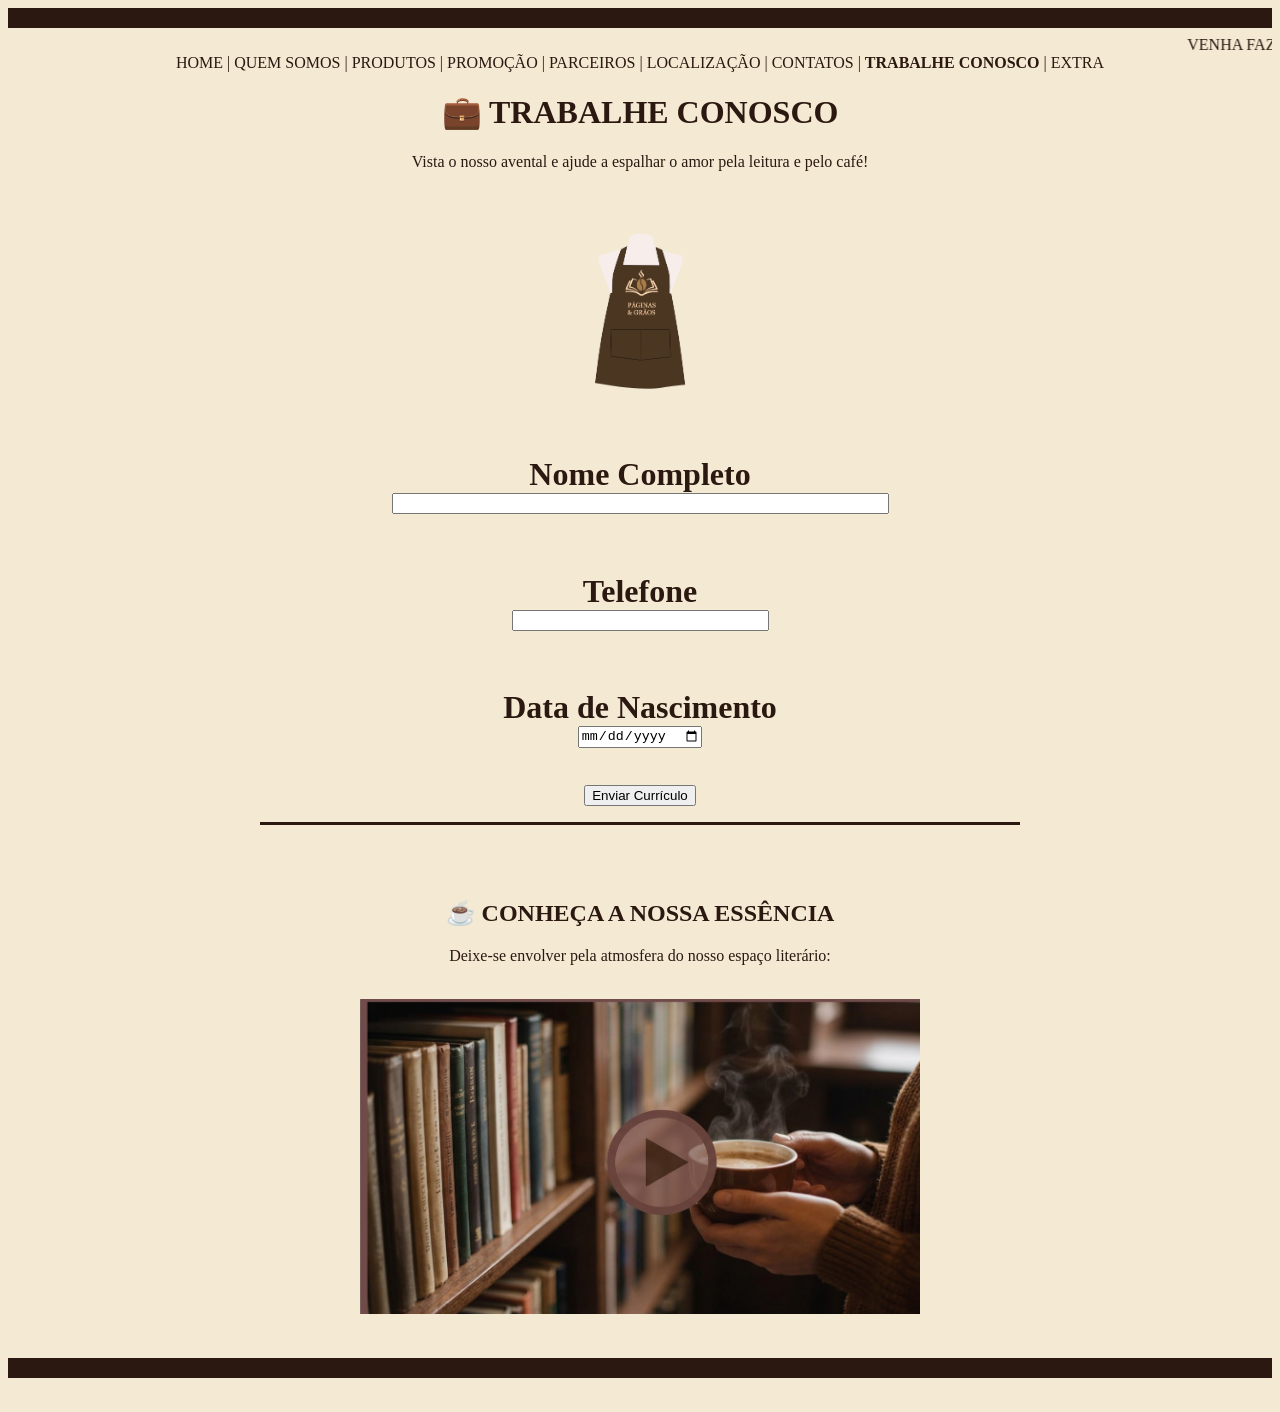
<file: trabalhe_conosco.html>
<html>
<title>TRABALHE CONOSCO</title>
<head> 
<center> 
<font face=Caladea color="2B1810"> <hr size=20 color="2B1810"> <marquee> VENHA FAZER PARTE DA NOSSA EQUIPE DE BARISTAS! </marquee> <br> </center> 
</head>
<body bgcolor="F4EAD4"> <font face=Caladea color="2B1810">
<center>

<a href="index.html" style="text-decoration: none; color: #2B1810;">HOME</a> | 
<a href="quem_somos.html" style="text-decoration: none; color: #2B1810;">QUEM SOMOS</a> | 
<a href="produtos.html" style="text-decoration: none; color: #2B1810;">PRODUTOS</a> | 
<a href="promocao.html" style="text-decoration: none; color: #2B1810;">PROMOÇÃO</a> | 
<a href="parceiros.html" style="text-decoration: none; color: #2B1810;">PARCEIROS</a> | 
<a href="localizacao.html" style="text-decoration: none; color: #2B1810;">LOCALIZAÇÃO</a> | 
<a href="contatos.html" style="text-decoration: none; color: #2B1810;">CONTATOS</a> | 
<a href="trabalhe_conosco.html" style="text-decoration: none; color: #2B1810;"><b>TRABALHE CONOSCO</b></a> | 
<a href="extra.html" style="text-decoration: none; color: #2B1810;">EXTRA</a>

<h1>💼 TRABALHE CONOSCO</h1>
<p>Vista o nosso avental e ajude a espalhar o amor pela leitura e pelo café!</p>
<br>
<img src="Uniforme.png" width="300">
<br><br>

<form>
  <h1> Nome Completo <br> <input type="text" size=60> <br><br>
  <h1> Telefone <br> <input type="text" size=30> <br><br>
  <h1> Data de Nascimento <br> <input type="date"> <br><br>
  <input type="submit" value="Enviar Currículo">
</form>

<br>
<hr size=3 color="2B1810" width="60%">
<br>

<h2>☕ CONHEÇA A NOSSA ESSÊNCIA</h2>
<p>Deixe-se envolver pela atmosfera do nosso espaço literário:</p>
<br>

<table border="0" cellpadding="0" cellspacing="0" width="560">
  <tr>
    <td align="center">
      <a href="https://youtu.be/Amh5NZMkf3I" target="_blank" style="text-decoration: none;">
        <img src="VideoPreview_Cafe.png" width="560" height="315" alt="▶️ Play Vídeo Café e Livros">
      </a>
    </td>
  </tr>
</table>

<br><br>
<hr size=20 color="2B1810">
<br>
</center>
</body>
</html>
</file>
